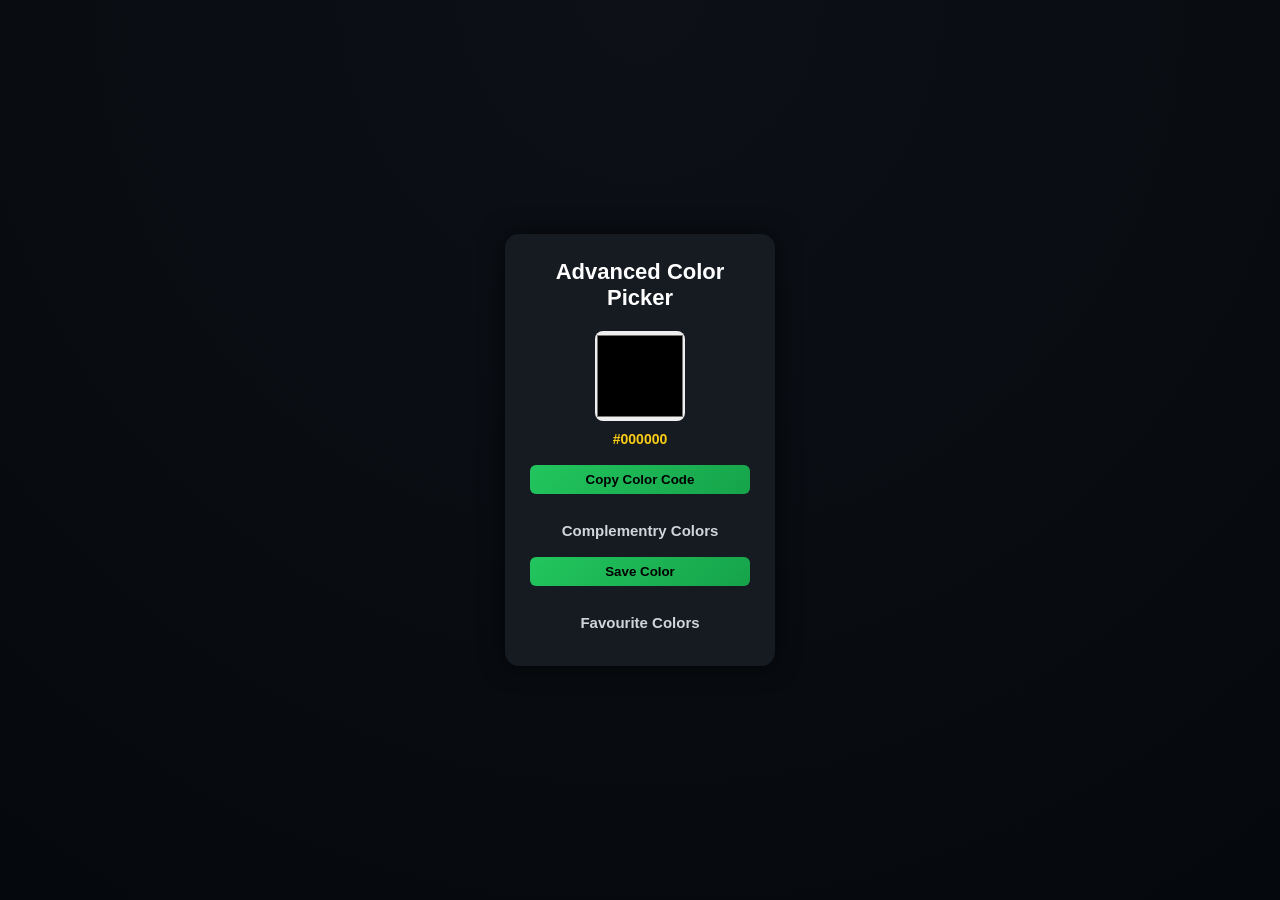
<file: Color Picker/index.html>
<!DOCTYPE html>
<html lang="en">
<head>
    <meta charset="UTF-8">
    <meta name="viewport" content="width=device-width, initial-scale=1.0">
    <title>ColorPicker</title>
    <link rel="stylesheet" href="style.css">
</head>
<body>
    <div class="container">
        <h1>Advanced Color Picker</h1>

        <!-- color picker input -->
         <input type="color" id="colorInput">
         <p id="colorCode">#000000</p>
         <button id="copyButton">Copy Color Code</button>

         <!-- Complementry Color  -->
          <div class="complementry-color">
            <h2>Complementry Colors</h2>
            <div id="complementaryContainer"></div>
          </div>

          <!-- Favourite Color List -->
           <button id="saveColorButton">Save Color</button>
           <div class="favourite">
             <h2>Favourite Colors</h2>
             <div id="favouriteContainer"></div>
           </div>

    </div>
    <script src="script.js"></script>
</body>
</html>
</file>
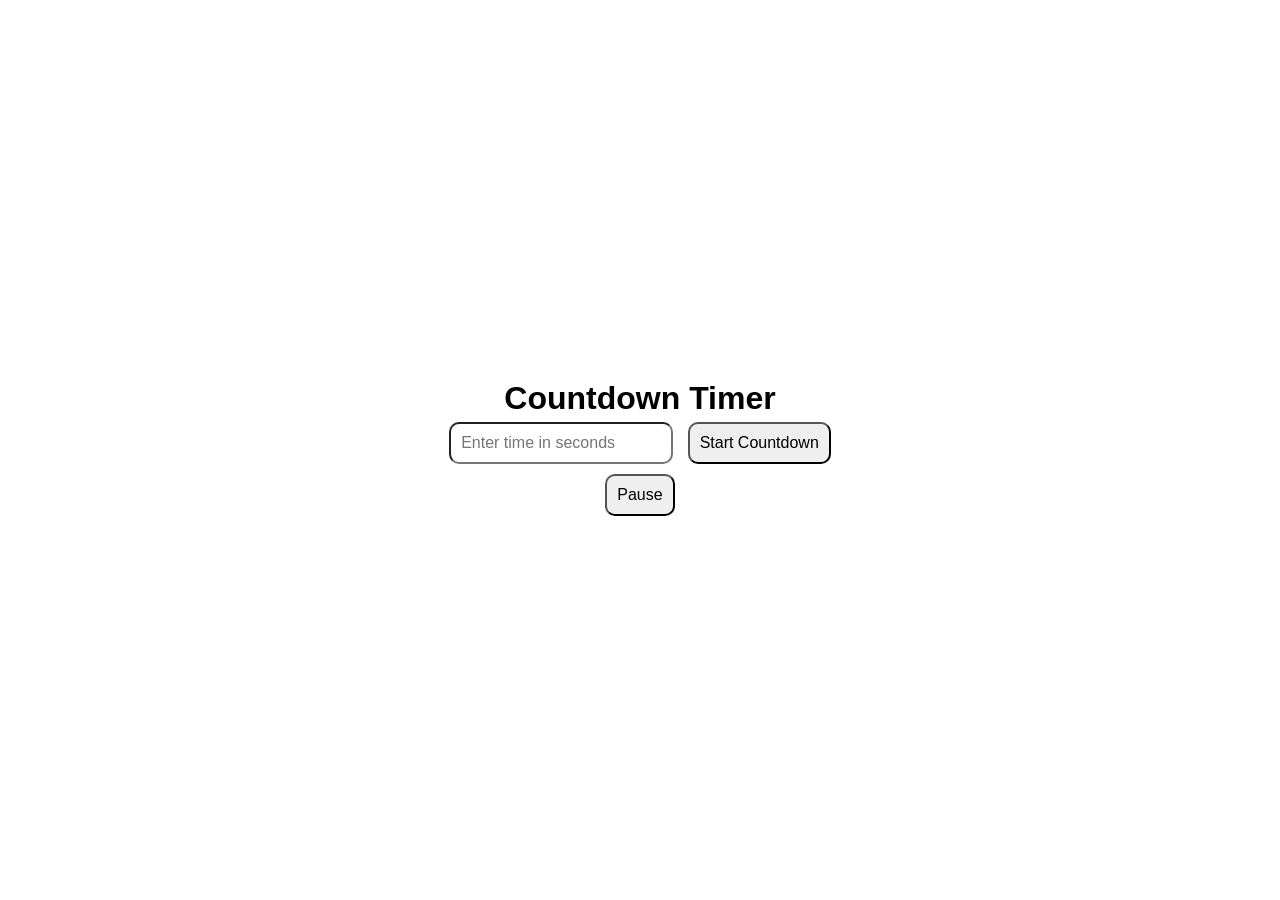
<file: Countdown/index.html>
<!DOCTYPE html>
<html lang="en">
<head>
    <meta charset="UTF-8">
    <meta name="viewport" content="width=device-width, initial-scale=1.0">
    <title>Countdown Timer</title>
    <link rel="stylesheet" href="style.css">
</head>
<body>
    <div class="container">
        <h1>Countdown Timer</h1>
        <input type="number" id="timeInput" placeholder="Enter time in seconds">
        <button id="startButton">Start Countdown</button>
        <p id="countdownDisplay"></p>
        <button id="toggleButton">Pause</button>

    </div>

    <script src="script.js"></script>
</body>
</html>
</file>
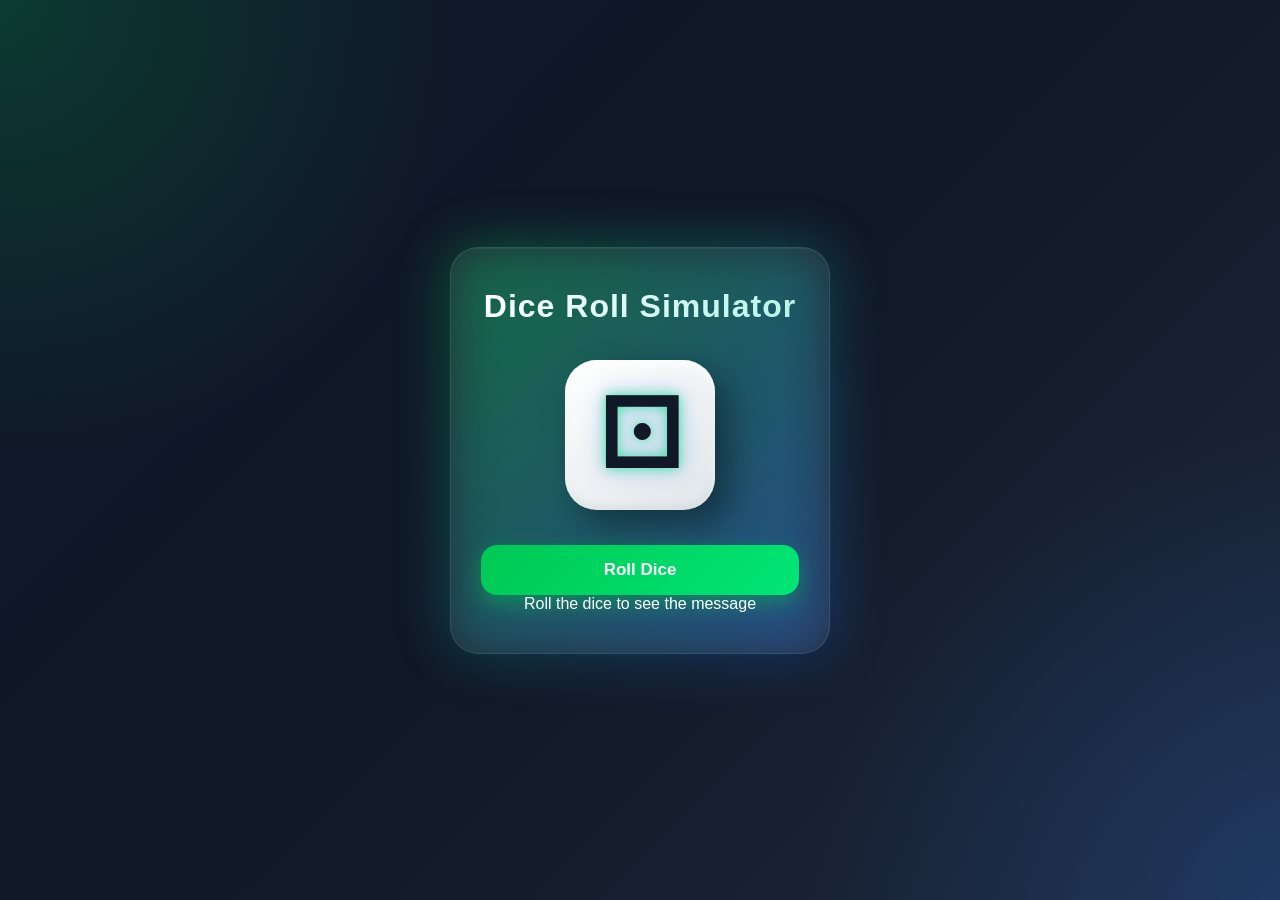
<file: Dice Roll/index.html>
<!DOCTYPE html>
<html lang="en">
<head>
    <meta charset="UTF-8">
    <meta name="viewport" content="width=device-width, initial-scale=1.0">
    <title>Dice Roll Simulator</title>
    <link rel="stylesheet" href="style.css">
</head>
<body>
    <div class="container">
        <h1>Dice Roll Simulator</h1>

        <div id="dice" class="dice">⚀</div>

        <button id="rollButton">Roll Dice</button>

        <p id="reusltMessage">Roll the dice to see the message</p>

    </div>
    <script src="script.js"></script>
</body>
</html>
</file>
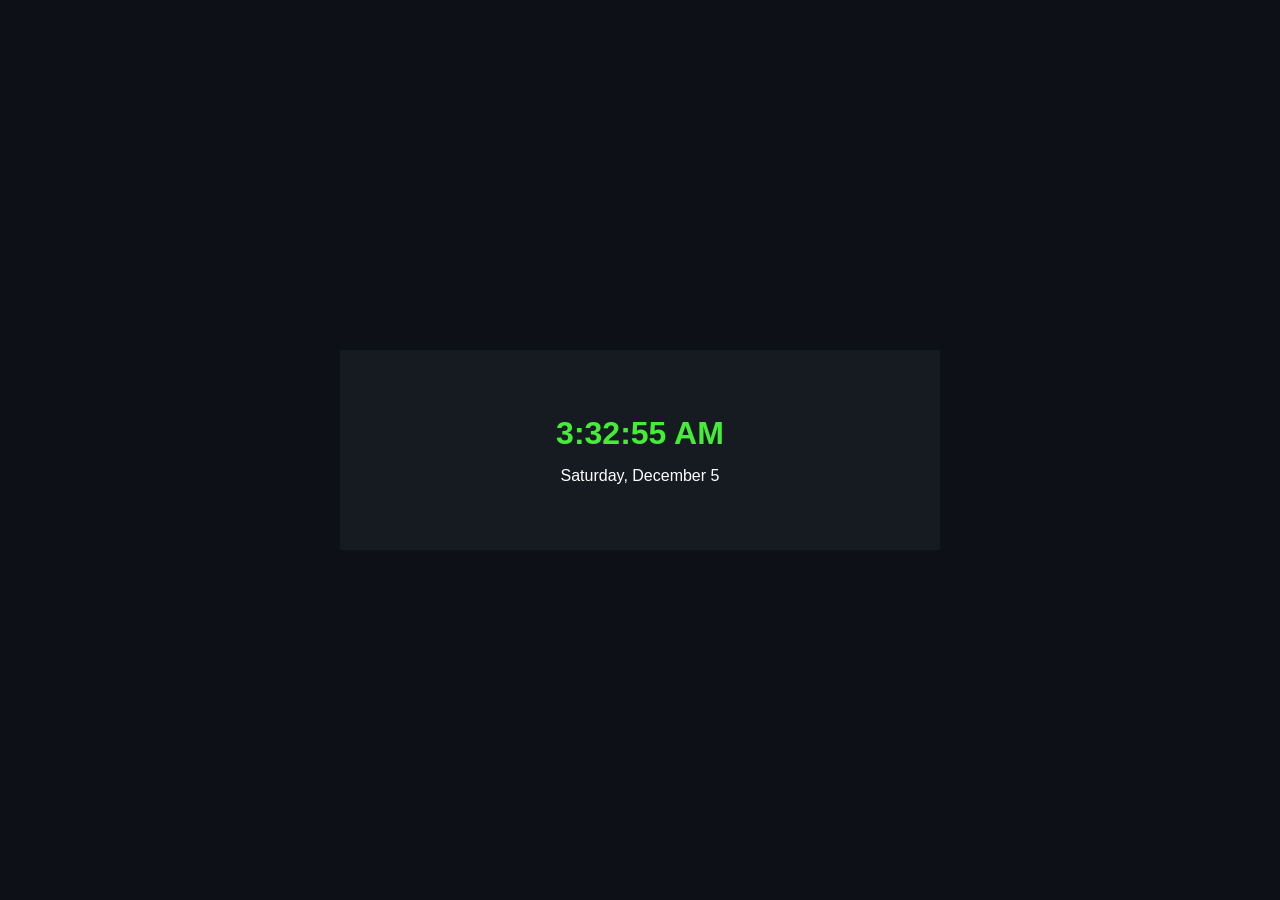
<file: Digital Clock/index.html>
<!DOCTYPE html>
<html lang="en">
<head>
    <meta charset="UTF-8">
    <meta name="viewport" content="width=device-width, initial-scale=1.0">
    <title>Digital Clock</title>
    <link rel="stylesheet" href="style.css">
</head>
<body>
    <div class="clock-container">
        <h1 id="time">00:00:00 AM</h1>
        <p id="date">Loading Date...</p>
    </div>
    <script src="script.js"></script>
</body>
</html>
</file>
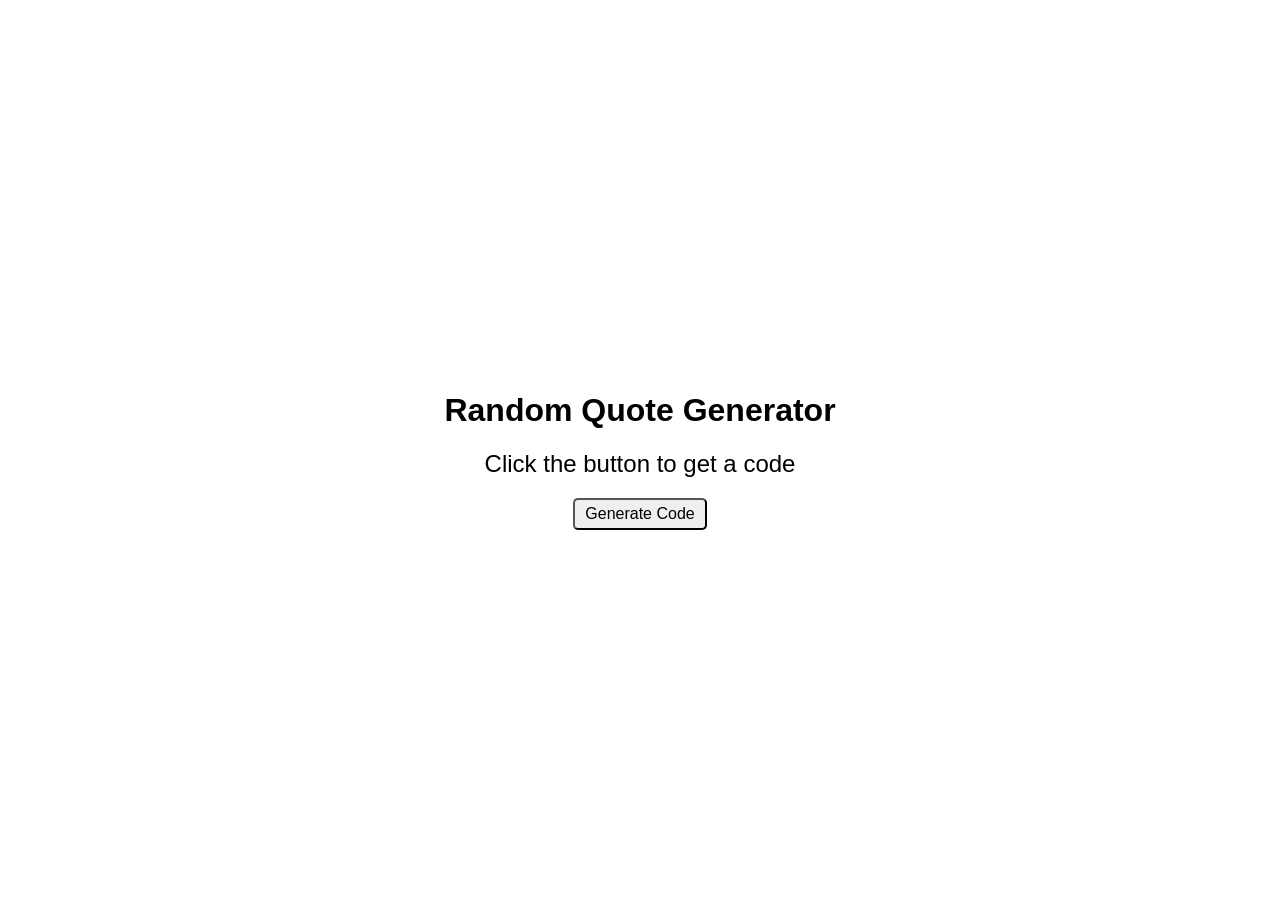
<file: Random Quote Generator/index.html>
<!DOCTYPE html>
<html lang="en">
<head>
    <meta charset="UTF-8">
    <meta name="viewport" content="width=device-width, initial-scale=1.0">
    <title>Random Quote Genrator</title>
    <link rel="stylesheet" href="style.css">
</head>
<body>
    <div class="container">
    <h1>Random Quote Generator</h1>
    <p id="quoteDisplay">Click the button to get a code</p>
    <button id="generateButton">Generate Code</button>
    </div>
    <script src="script.js"></script>
</body>
</html>
</file>
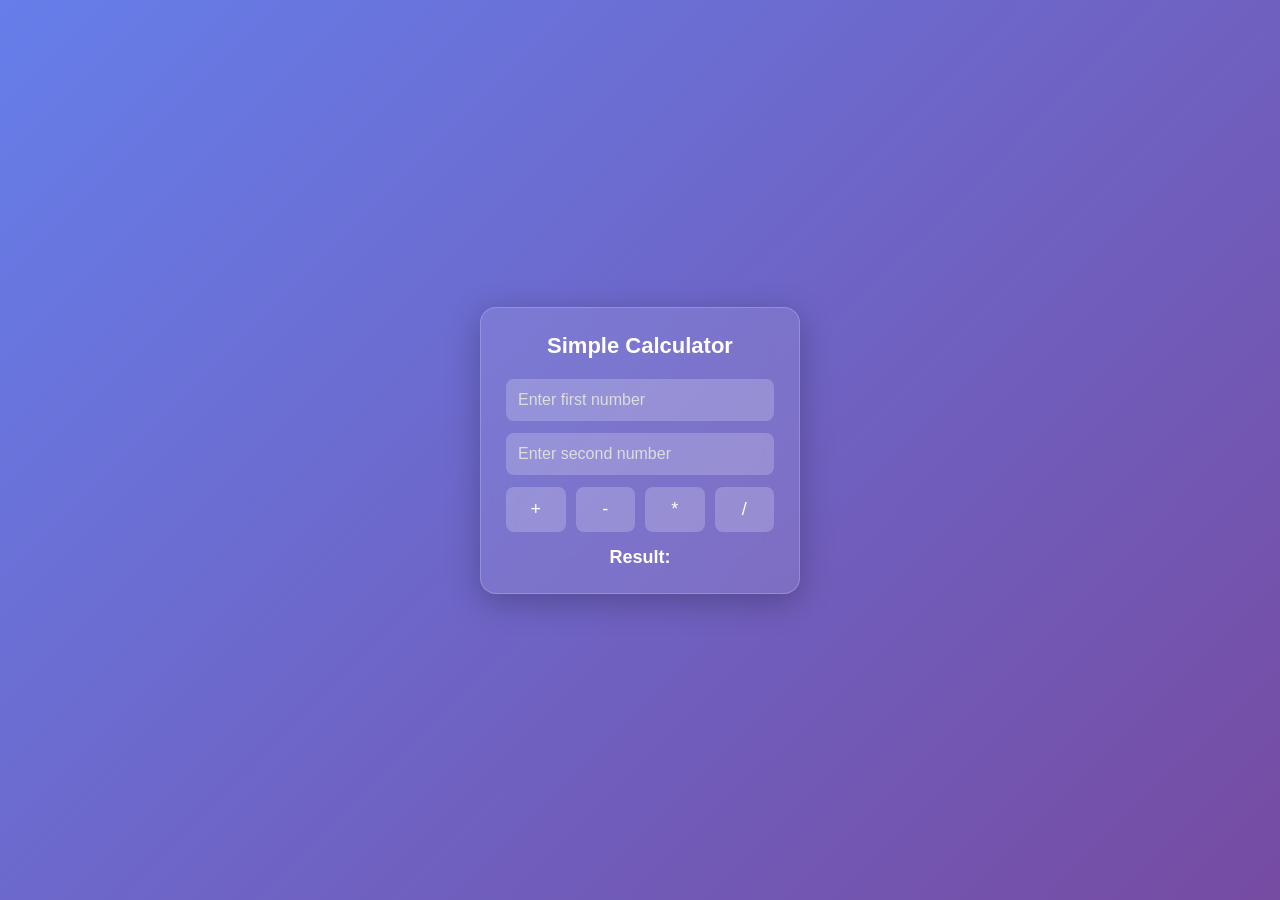
<file: Simple Calculator/index.html>
<!DOCTYPE html>
<html lang="en">
<head>
    <meta charset="UTF-8">
    <meta name="viewport" content="width=device-width, initial-scale=1.0">
    <title>Simple Calculator</title>
    <link rel="stylesheet" href="style.css">
</head>
<body>
    <div class="calculator">
        <h1>Simple Calculator</h1>
        <input id="number1" type="number" placeholder="Enter first number">
        <input id="number2" type="number" placeholder="Enter second number">
        <div class="button">
            <button onclick="calculate('+')">+</button>
            <button onclick="calculate('-')">-</button>
            <button onclick="calculate('*')">*</button>
            <button onclick="calculate('/')">/</button>
        </div>
        <p id="result">Result:</p>

    </div>
    <script src="script.js"></script>
</body>
</html>
</file>
<file: Color Picker/style.css>
/* Reset */
* {
  margin: 0;
  padding: 0;
  box-sizing: border-box;
  font-family: Arial, sans-serif;
}

/* Body */
body {
  background: radial-gradient(circle at top, #0d1117, #05080c);
  display: flex;
  justify-content: center;
  align-items: center;
  height: 100vh;
}

/* Container */
.container {
  background-color: #161b22;
  padding: 25px;
  border-radius: 14px;
  width: 270px;
  text-align: center;
  box-shadow: 0 0 25px rgba(0,0,0,0.7);
  transition: 0.3s;
}

.container:hover {
  transform: translateY(-3px);
}

/* Heading */
h1 {
  color: white;
  margin-bottom: 20px;
  font-size: 22px;
}

h2 {
  color: #d1d5db;
  margin: 20px 0 10px;
  font-size: 15px;
}

/* Color Picker */
#colorInput {
  width: 90px;
  height: 90px;
  border: none;
  cursor: pointer;
  margin: 10px auto;
  display: block;
  border-radius: 8px;
}

/* Color Code */
#colorCode {
  color: #facc15;
  font-weight: bold;
  margin: 10px 0;
  font-size: 14px;
}

/* Buttons */
button {
  background: linear-gradient(135deg, #22c55e, #16a34a);
  color: black;
  border: none;
  padding: 7px 12px;
  margin: 8px 0;
  border-radius: 6px;
  cursor: pointer;
  font-weight: bold;
  transition: all 0.2s ease;
  width: 100%;
}

button:hover {
  transform: scale(1.05);
  opacity: 0.9;
}

/* Complementary Color Box */
#complementaryContainer {
  margin-top: 10px;
}

#complementaryContainer div {
  width: 45px;
  height: 45px;
  margin: 10px auto;
  border-radius: 6px;
  box-shadow: 0 0 8px rgba(255,255,255,0.1);
}

/* Favourite Colors */
#favouriteContainer {
  display: flex;
  flex-wrap: wrap;
  gap: 8px;
  justify-content: center;
  margin-top: 10px;
}

#favouriteContainer div {
  width: 32px;
  height: 32px;
  border-radius: 6px;
  cursor: pointer;
  transition: transform 0.2s;
}

#favouriteContainer div:hover {
  transform: scale(1.2);
}
</file>
<file: Countdown/style.css>
*{
    margin: 0;
    padding: 0;
    box-sizing: border-box;
    font-family: 'Segoe UI', Tahoma, Geneva, Verdana, sans-serif;
}

body{
    display: flex;
    align-items: center;
    justify-content: center;
    margin: 0;
    height: 100vh;
}

.container{
    text-align: center;
}

input ,button{
    padding: 10px;
    font-size: 16px;
    margin: 5px;
    border-radius: 10px;
}
</file>
<file: Dice Roll/style.css>
*{
    margin: 0;
    padding: 0;
    box-sizing: border-box;
    font-family: "Poppins", sans-serif;
}

/* 
   BODY
 */

body{
    height: 100vh;

    display: flex;
    justify-content: center;
    align-items: center;

    overflow: hidden;

    background:
        radial-gradient(circle at top left, #00c85333, transparent 30%),
        radial-gradient(circle at bottom right, #2979ff33, transparent 30%),
        linear-gradient(135deg, #0f172a, #111827, #1e293b);
}

/* 
   CONTAINER
 */

.container{
    width: 380px;

    padding: 40px 30px;

    text-align: center;

    color: white;

    border-radius: 28px;

    background: rgba(255,255,255,0.08);

    backdrop-filter: blur(16px);

    border: 1px solid rgba(255,255,255,0.1);

    box-shadow:
        0 8px 32px rgba(0,0,0,0.4),
        inset 0 1px 1px rgba(255,255,255,0.08);

    position: relative;
}

/* Glow Effect */

.container::before{
    content: "";

    position: absolute;

    inset: -2px;

    border-radius: 30px;

    background: linear-gradient(
        135deg,
        rgba(0,200,83,0.4),
        rgba(41,121,255,0.4)
    );

    filter: blur(25px);

    z-index: -1;
}

/* 
   HEADING
 */

.container h1{
    font-size: 32px;

    margin-bottom: 35px;

    font-weight: 700;

    letter-spacing: 1px;

    background: linear-gradient(135deg,#ffffff,#b2f5ea);

    background-clip: text;
-webkit-background-clip: text;
-webkit-text-fill-color: transparent;
}

/* 
   DICE
 */

.dice{
    width: 150px;
    height: 150px;

    margin: 0 auto 35px;

    border-radius: 32px;

    display: flex;
    justify-content: center;
    align-items: center;

    font-size: 95px;
    font-weight: bold;

    color: #111827;

    background:
        linear-gradient(145deg,#ffffff,#dfe6e9);

    box-shadow:
        15px 15px 35px rgba(0,0,0,0.4),
        inset 0 4px 10px rgba(255,255,255,0.9),
        inset 0 -3px 8px rgba(0,0,0,0.08);

    text-shadow:
        0 0 12px rgba(0,230,118,0.7),
        0 0 24px rgba(41,121,255,0.4);

    transition: all 0.35s ease;

    animation: floating 3s ease-in-out infinite;
}

/* Dice Hover */

.dice:hover{
    transform: rotate(10deg) scale(1.08);

    box-shadow:
        0 0 30px rgba(0,230,118,0.45),
        15px 15px 35px rgba(0,0,0,0.4);
}

/* Floating Animation */

@keyframes floating{

    0%{
        transform: translateY(0px);
    }

    50%{
        transform: translateY(-12px);
    }

    100%{
        transform: translateY(0px);
    }
}

/* 
   BUTTON
 */

#rollButton{
    width: 100%;

    padding: 15px;

    border: none;
    border-radius: 16px;

    cursor: pointer;

    font-size: 17px;
    font-weight: 600;

    color: white;

    background:
        linear-gradient(135deg,#00c853,#00e676);

    box-shadow:
        0 8px 22px rgba(0,200,83,0.45);

    transition: all 0.3s ease;
}

/* Button Hover */

#rollButton:hover{

    transform: translateY(-4px);

    box-shadow:
        0 12px 30px rgba(0,230,118,0.7),
        0 0 20px rgba(0,230,118,0.5);
}

/* Button Click */

#rollButton:active{
    transform: scale(0.97);
}

/* 
   RESULT MESSAGE
 */

#resultMessage{
    margin-top: 30px;

    padding: 14px 18px;

    border-radius: 14px;

    background: rgba(255,255,255,0.08);

    backdrop-filter: blur(10px);

    color: #e2e8f0;

    font-size: 15px;
    font-weight: 500;

    letter-spacing: 0.5px;

    box-shadow:
        inset 0 1px 1px rgba(255,255,255,0.08),
        0 4px 15px rgba(0,0,0,0.25);

    transition: all 0.3s ease;
}

/* 
   RESPONSIVE
 */

@media(max-width:450px){

    .container{
        width: 90%;
        padding: 35px 22px;
    }

    .dice{
        width: 130px;
        height: 130px;

        font-size: 82px;
    }

    .container h1{
        font-size: 28px;
    }
}
</file>
<file: Digital Clock/style.css>
*{
    margin: 0;
    padding: 0;
    box-sizing: border-box;
    font-family: Arial, Helvetica, sans-serif;
}
/* Dark mode background */
body {
    background-color: #0d1117;
    height: 100vh;
    display: flex;
    align-items: center;
    justify-content: center;
}

.clock-container {
    text-align: center;
    background-color: #161b22;
    height: 200px;
    width: 600px;
    display: flex;
    align-items: center;
    justify-content: center;
    flex-direction: column;
}

#time{
    color: rgb(69, 237, 57);   
}

#date{
    color: white;
    margin-top: 15px;
}
</file>
<file: Random Quote Generator/style.css>
body{
    display: flex;
    align-items: center;
    justify-content: center;
    height: 100vh;
    margin: 0;
    font-family: sans-serif;
}

.container{
    text-align: center;
    padding: 20px;
    max-width: 500px;
}

#quoteDisplay{
    font-size: 1.5rem;
    margin: 20px 0;
}

button{
    padding: 5px 10px;
    font-size: 1rem;
    border-radius: 5px;
    cursor: pointer;
}
</file>
<file: Simple Calculator/style.css>
* {
    margin: 0;
    padding: 0;
    box-sizing: border-box;
    font-family: "Poppins", sans-serif;
}


body {
    height: 100vh;
    display: flex;
    justify-content: center;
    align-items: center;
    background: linear-gradient(135deg, #667eea, #764ba2);
}


.calculator {
    backdrop-filter: blur(15px);
    background: rgba(255, 255, 255, 0.1);
    border-radius: 16px;
    padding: 25px;
    width: 320px;
    text-align: center;
    color: #fff;
    box-shadow: 0 8px 32px rgba(0, 0, 0, 0.25);
    border: 1px solid rgba(255, 255, 255, 0.2);
}


.calculator h1 {
    margin-bottom: 20px;
    font-size: 22px;
}


.calculator input {
    width: 100%;
    padding: 12px;
    margin-bottom: 12px;
    border-radius: 8px;
    border: none;
    outline: none;
    font-size: 16px;
    background: rgba(255, 255, 255, 0.2);
    color: #fff;
}


.calculator input::placeholder {
    color: #ddd;
}

.button {
    display: grid;
    grid-template-columns: repeat(4, 1fr);
    gap: 10px;
}


.button button {
    padding: 12px;
    font-size: 18px;
    border-radius: 8px;
    border: none;
    cursor: pointer;
    background: rgba(255, 255, 255, 0.2);
    color: white;
    transition: 0.3s;
}

.button button:hover {
    background: rgba(255, 255, 255, 0.4);
    transform: scale(1.05);
}


#result {
    margin-top: 15px;
    font-size: 18px;
    font-weight: bold;
}


@media (max-width: 400px) {
    .calculator {
        width: 90%;
        padding: 20px;
    }

    .calculator h1 {
        font-size: 18px;
    }

    .button button {
        padding: 10px;
        font-size: 16px;
    }
}
</file>
